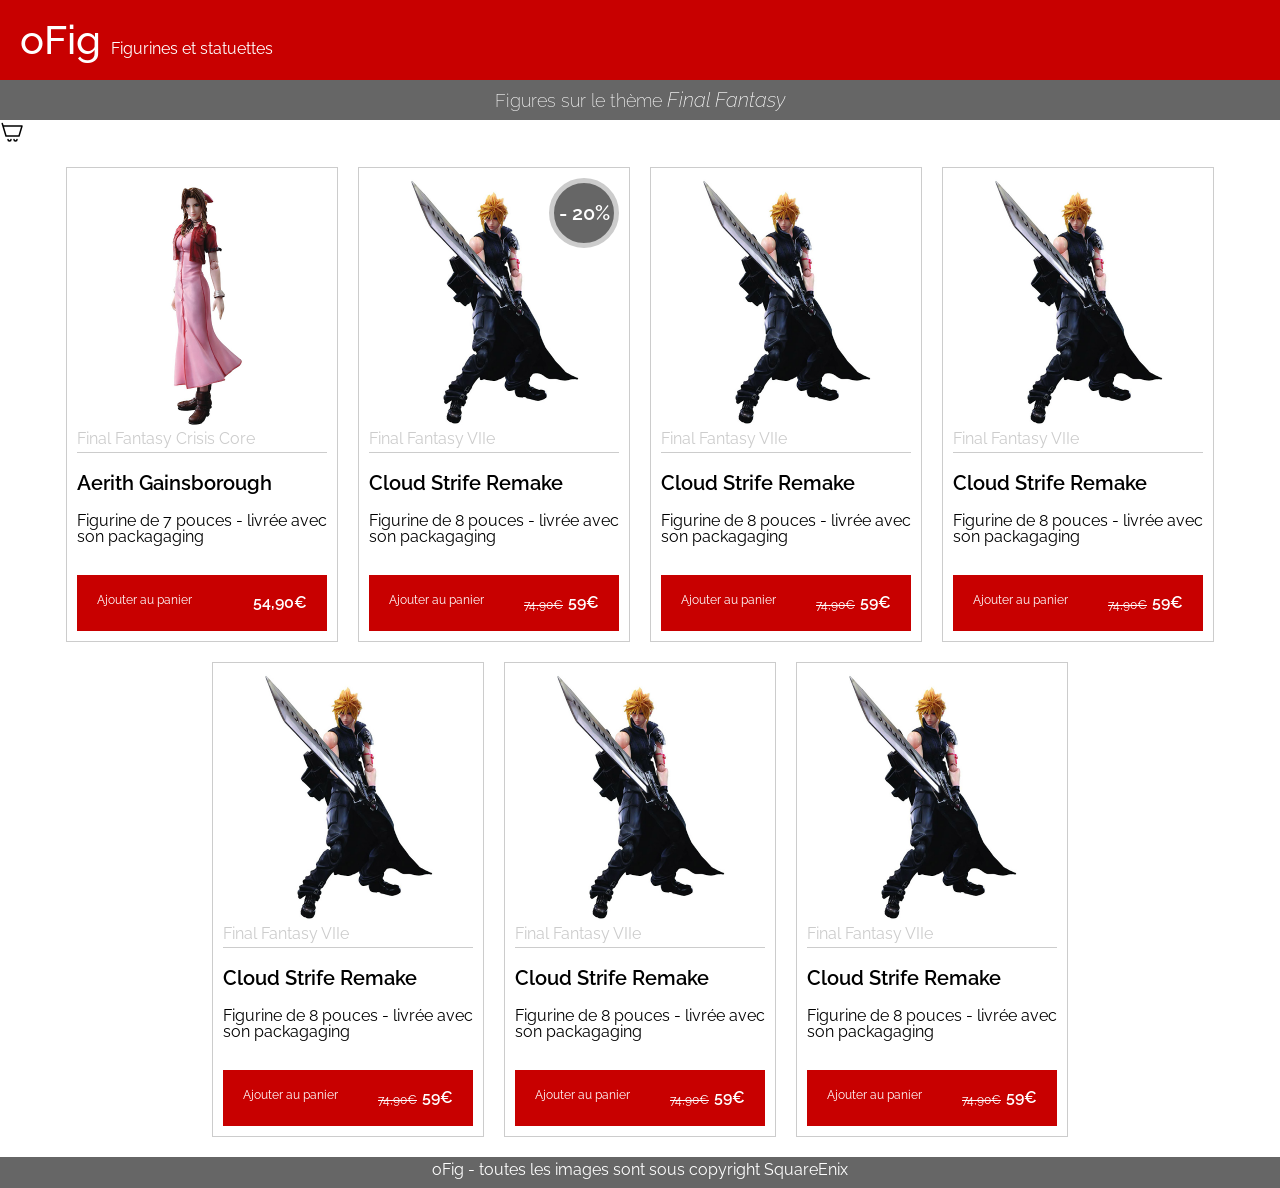
<file: index.html>
<!DOCTYPE html>
<html lang="fr">
<head>
  <meta charset="UTF-8">
  <meta http-equiv="X-UA-Compatible" content="IE=edge">
  <meta name="viewport" content="width=device-width, initial-scale=1.0">

  <!-- Import de la police Railway -->
  <link rel="preconnect" href="https://fonts.googleapis.com">
  <link rel="preconnect" href="https://fonts.gstatic.com" crossorigin>
  <link href="https://fonts.googleapis.com/css2?family=Raleway:ital,wght@0,100;0,200;0,300;0,400;0,500;0,600;0,700;0,800;0,900;1,100;1,200;1,300;1,400;1,500;1,600;1,700;1,800;1,900&display=swap" rel="stylesheet">

  <!-- L'ordre d'import des fichiers de style est important : en cas d'égalité sur le ciblage de l'élement, c'est le dernier style défini qui s'applique ! -->
  <link rel="stylesheet" href="./css/reset.css">
  <!-- Bonne pratique, on notre fichier de style personnalisé en dernier -->
  <link rel="stylesheet" href="./css/style.css">

  <title>oFig</title>
</head>
<body>
  <div>
    <header class="header">
      <h1 class="header__title"><strong class="header__title--big">oFig</strong>Figurines et statuettes</h1>
      <h2 class="header__subtitle">Figures sur le thème <em class="header__subtitle--italic">Final Fantasy</em></h2>
      <img src="./images/cart.svg" alt="logo-panier">
     </header>

    <main>
      <ul class="product-list">

        <li>
          <article class="product">
            <img class="product__image" src="./images/aerith.png" alt="Aerith">
            <h2 class="product__game-name">Final Fantasy Crisis Core</h2>
            <h1 class="product__name">Aerith Gainsborough</h1>
            <p>Figurine de 7 pouces - livrée avec son packagaging</p>
            <div class="product__footer">
              <a class="product__add-to-cart"href="#">Ajouter au panier</a>
              <div class="product__prices">
                <span class="product__price">54,90€</span>
              </div>
            </div>
          </article>
        </li>

        <li>
          <article class="product">
            <img class="product__image" src="./images/cloud-ac.png" alt="Cloud Strife Remake">
            <div class="product__reduction-tag">- 20%</div>
            <h2 class="product__game-name">Final Fantasy VIIe</h2>
            <h1 class="product__name">Cloud Strife Remake</h1>
            <p>Figurine de 8 pouces - livrée avec son packagaging</p>
            <div class="product__footer">
              <a class="product__add-to-cart"href="#">Ajouter au panier</a>
              <div class="product__prices">
                <span class="product__price--reducted">74,90€</span>
                <span class="product__price">59€</span>
              </div>
            </div>
          </article>
        </li>

        <li>
          <article class="product">
            <img class="product__image" src="./images/cloud-ac.png" alt="Cloud Strife Remake">
            <h2 class="product__game-name">Final Fantasy VIIe</h2>
            <h1 class="product__name">Cloud Strife Remake</h1>
            <p>Figurine de 8 pouces - livrée avec son packagaging</p>
            <div class="product__footer">
              <a class="product__add-to-cart"href="#">Ajouter au panier</a>
              <div class="product__prices">
                <span class="product__price--reducted">74,90€</span>
                <span class="product__price">59€</span>
              </div>
            </div>
          </article>
        </li>

        <li>
          <article class="product">
            <img class="product__image" src="./images/cloud-ac.png" alt="Cloud Strife Remake">
            <h2 class="product__game-name">Final Fantasy VIIe</h2>
            <h1 class="product__name">Cloud Strife Remake</h1>
            <p>Figurine de 8 pouces - livrée avec son packagaging</p>
            <div class="product__footer">
              <a class="product__add-to-cart"href="#">Ajouter au panier</a>
              <div class="product__prices">
                <span class="product__price--reducted">74,90€</span>
                <span class="product__price">59€</span>
              </div>
            </div>
          </article>
        </li>

        <li>
          <article class="product">
            <img class="product__image" src="./images/cloud-ac.png" alt="Cloud Strife Remake">
            <h2 class="product__game-name">Final Fantasy VIIe</h2>
            <h1 class="product__name">Cloud Strife Remake</h1>
            <p>Figurine de 8 pouces - livrée avec son packagaging</p>
            <div class="product__footer">
              <a class="product__add-to-cart"href="#">Ajouter au panier</a>
              <div class="product__prices">
                <span class="product__price--reducted">74,90€</span>
                <span class="product__price">59€</span>
              </div>
            </div>
          </article>
        </li>

        <li>
          <article class="product">
            <img class="product__image" src="./images/cloud-ac.png" alt="Cloud Strife Remake">
            <h2 class="product__game-name">Final Fantasy VIIe</h2>
            <h1 class="product__name">Cloud Strife Remake</h1>
            <p>Figurine de 8 pouces - livrée avec son packagaging</p>
            <div class="product__footer">
              <a class="product__add-to-cart"href="#">Ajouter au panier</a>
              <div class="product__prices">
                <span class="product__price--reducted">74,90€</span>
                <span class="product__price">59€</span>
              </div>
            </div>
          </article>
        </li>

        <li>
          <article class="product">
            <img class="product__image" src="./images/cloud-ac.png" alt="Cloud Strife Remake">
            <h2 class="product__game-name">Final Fantasy VIIe</h2>
            <h1 class="product__name">Cloud Strife Remake</h1>
            <p>Figurine de 8 pouces - livrée avec son packagaging</p>
            <div class="product__footer">
              <a class="product__add-to-cart"href="#">Ajouter au panier</a>
              <div class="product__prices">
                <span class="product__price--reducted">74,90€</span>
                <span class="product__price">59€</span>
              </div>
            </div>
          </article>
        </li>

      </ul>
    </main>
  </div>
  
  <footer class="footer">
    <p>oFig - toutes les images sont sous copyright SquareEnix</p>
  </footer>
</body>
</html>
</file>
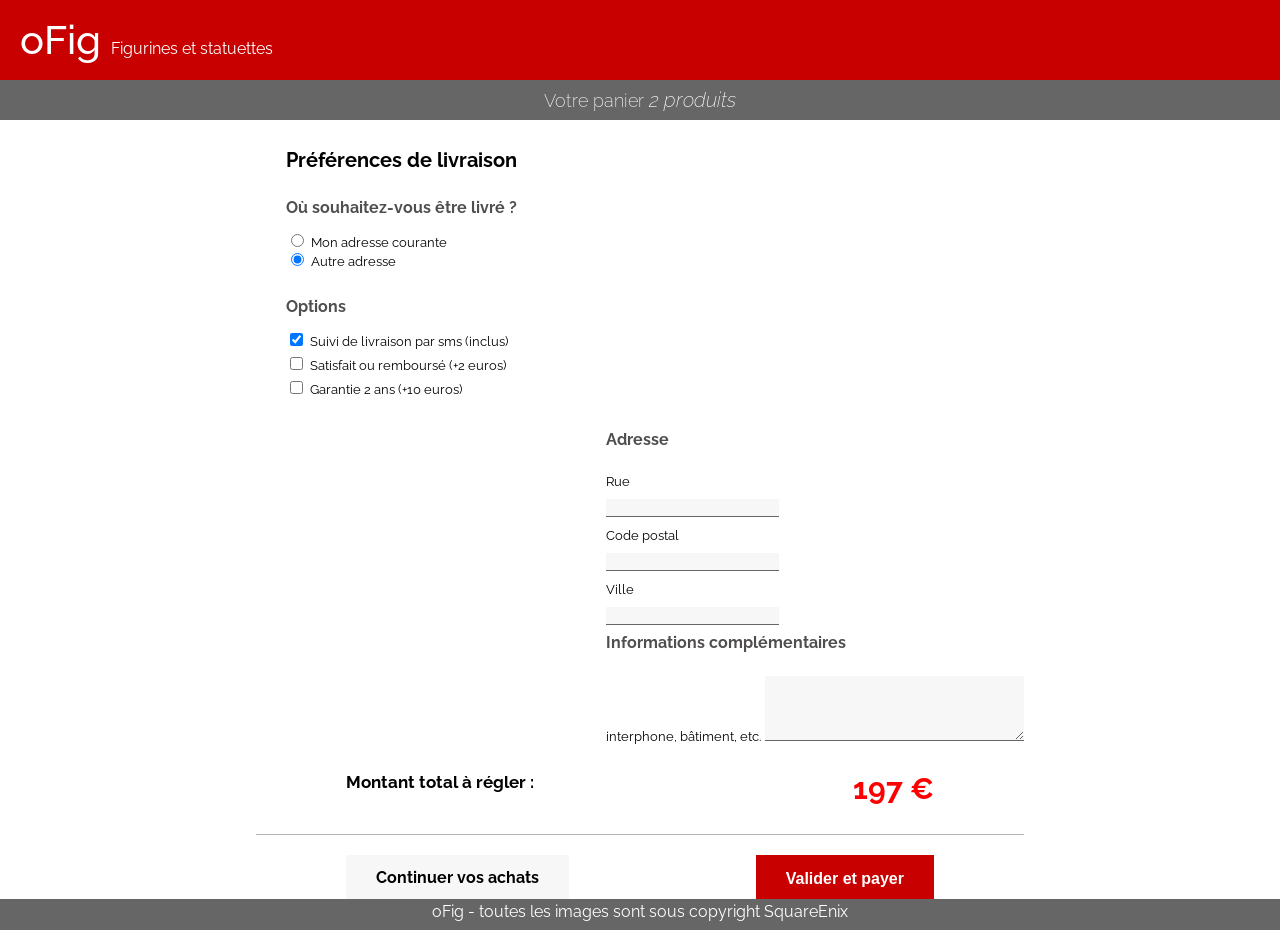
<file: cart.html>
<!DOCTYPE html>
<html lang="fr">
<head>
  <meta charset="UTF-8">
  <meta http-equiv="X-UA-Compatible" content="IE=edge">
  <meta name="viewport" content="width=device-width, initial-scale=1.0">

  <!-- Import de la police Railway -->
  <link rel="preconnect" href="https://fonts.googleapis.com">
  <link rel="preconnect" href="https://fonts.gstatic.com" crossorigin>
  <link href="https://fonts.googleapis.com/css2?family=Raleway:ital,wght@0,100;0,200;0,300;0,400;0,500;0,600;0,700;0,800;0,900;1,100;1,200;1,300;1,400;1,500;1,600;1,700;1,800;1,900&display=swap" rel="stylesheet">

  <!-- L'ordre d'import des fichiers de style est important : en cas d'égalité sur le ciblage de l'élement, c'est le dernier style défini qui s'applique ! -->
  <link rel="stylesheet" href="./css/reset.css">
  <!-- Bonne pratique, on met notre fichier de style personnalisé en dernier -->
  <link rel="stylesheet" href="./css/style.css">

  <title>oFig</title>
</head>
<body>
  <div>
    <header class="header">
      <h1 class="header__title"><strong class="header__title--big">oFig</strong>Figurines et statuettes</h1>
      <h2 class="header__subtitle">Votre panier <em class="header__subtitle--italic">2 produits</em></h2>
    </header>

    <main class="contact-cart">
        <section class="shipping-info">
            <h3>Préférences de livraison</h3>
                <form>
                    <fieldset class="fieldset-shipping-choice">
                        <legend class="legend-shipping">Où souhaitez-vous être livré ?</legend>
                        <div>
                            <input type="radio" name="shipping-address" id="current-address" value="current-address">
                            <label for="shipping-address">Mon adresse courante</label>
                            
                            <div>
                                <input type="radio" name="shipping-address" id="another-address" value="another-address" checked>
                                <label for="shipping-address">Autre adresse</label>
                            </div>
                        </div>
                    </fieldset>

                    <fieldset class="fieldset-options">
                        <legend class="legend-options">Options</legend>
                            
                            <div>
                                <input type="checkbox" id="sms" name="sms" checked>
                                <label for="sms">Suivi de livraison par sms (inclus)</label>
                            </div>
                            <div>
                                <input type="checkbox" id="satisfy-or-refund" name="satisfy-or-refund">
                                <label for="satisfy-or-refund">Satisfait ou remboursé (+2 euros)</label>
                            </div>
                            <div>
                                <input type="checkbox" id="warranty" name="warranty">
                                <label for="warranty">Garantie 2 ans (+10 euros)</label>
                            </div>
                    </fieldset>

                    <fieldset class="fieldset-address">
                        <legend class="legend-address">Adresse</legend>
                            <div>
                                <div class="div-address"><label for="address-street">Rue</label></div>
                                <div><input type="text" id="address-street" name="address-street"></div>
                            </div>
                
                            <div>
                                <div class="div-address"><label for="zip-code">Code postal</label></div>
                                <div><input type="text" id="zip-code" name="zip-code"></div>
                            </div>
                            <div>
                                <div class="div-address"><label for="city">Ville</label></div>
                                <div><input type="text" id="city" name="city"></div>
                            </div>

                            <h4>Informations complémentaires</h4>
                            <div>
                                <label for="others">interphone, bâtiment, etc.</label>
                                <textarea name="others" id="others" cols="30" rows="4"></textarea>
                            </div>
                    </fieldset>

                    <div class="div-total-amount">
                        <span class="total-amount">Montant total à régler :</span>
                        <!-- <input type="text" id="total-amount-price" name="total-amount-price"> -->
                        <span class="amount-price">197 €</span>

                    </div>
                    
                    <div class="div-submit">
                        <a href="/index.html" class="continue-buying">Continuer vos achats</a>
                        <input type="submit" value="Valider et payer" class="pay">  
                    </div>


                </form>


        </section>

    </main>
  </div>
  
  <footer class="footer">
    <p>oFig - toutes les images sont sous copyright SquareEnix</p>
  </footer>
</body>
</html>
</file>
<file: css/style.css>
:root {
  --color-red: #c80000;
  --color-diabolus-grey: #666;
  --color-light-grey: #ccc;
  --color-black: black;
  --color-white: white;
}

html {
  font-size: 10px;
}

a {
  color: inherit;
  text-decoration: none;
}

body {
  font-family: 'Raleway', sans-serif;
  font-size: 1.6rem;

  height: 100vh;
  display: flex;
  flex-direction: column;
  justify-content: space-between;
}

.header {
  color: var(--color-white);
  position: sticky;
  top: 0;
  width: 100%;
  z-index: 1; /* Le plus "haut" sur l'axe des z (qui vient vers nous) => on est au dessus de 0, donc notre header va se positionner à coup sûr au dessus des articles */ 
}

.header__title {
  padding: 20px;
  background-color: var(--color-red);
}

.header__title--big {
  font-size: 40px;
  font-weight: 500;
  margin-right: 10px;
}

.header__subtitle {
  text-align: center;
  background-color: var(--color-diabolus-grey);
  font-size: 1.8rem;
  padding: 10px 0;
  font-weight: 200;
}

.header__subtitle--italic {
  font-style: italic;
  font-size: 2rem;
}

.footer {
  color: var(--color-white);
  background-color: var(--color-diabolus-grey);
  text-align: center;
  padding: 5px 0 10px 0;
  width: 100%;
}

.product-list {
  padding: 10px 0;
  display: flex;
  flex-wrap: wrap;
  justify-content: center;
}

.product {
  width: 250px;
  border: solid var(--color-light-grey) 1px;
  padding: 10px;
  margin: 10px;
  position: relative;
  cursor: pointer;
}

.product:hover {
  box-shadow: rgba(17, 17, 26, 0.1) 0px 8px 24px, rgba(17, 17, 26, 0.1) 0px 16px 56px, rgba(17, 17, 26, 0.1) 0px 24px 80px;
  /* Compatibilité avec Safari */
  --webkit-box-shadow: rgba(17, 17, 26, 0.1) 0px 8px 24px, rgba(17, 17, 26, 0.1) 0px 16px 56px, rgba(17, 17, 26, 0.1) 0px 24px 80px;
}

.product__image {
  width: 100%;
}

@keyframes tilt {
  0%  { transform: rotate(0deg); }
  25% { transform: rotate(30deg); }
  50% { transform: rotate(-30deg); }
  100%  { transform: rotate(0deg); }
}

.product__reduction-tag {
  border: 5px solid var(--color-light-grey);
  border-radius: 100%;
  background-color: var(--color-diabolus-grey);
  color: var(--color-white);
  font-size: 2rem;
  width: 60px;
  height: 60px;
  text-align: center;
  display: flex;
  align-items: center;
  justify-content: center;
  font-weight: 600;
  position: absolute;
  top: 10px;
  right: 10px;
}

/* Objectif, je veux déclencher l'animation sur la REDUCTION lorsque je survole l'article */

.product:hover .product__reduction-tag {
  animation: tilt 0.8s infinite;
}

.product__game-name {
  color: var(--color-light-grey);
  padding-bottom: 5px;
  border-bottom: 1px solid var(--color-light-grey);
}

.product__name {
  font-size: 2rem;
  margin: 20px 0;
  font-weight: 600;
}

.product__footer {
  display: flex;
  justify-content: space-between;
  text-align: center;

  font-size: 1.15rem;

  background-color: var(--color-red);
  padding: 20px;
  margin-top: 30px;
  color: var(--color-white);
}

.product__prices {
  display: flex;
  align-items: end;
}

.product__price--reducted {
  text-decoration: line-through;
  margin-right: 5px;
}

.product__price {
  font-weight: 600;
  font-size: 1.4em;
}



/* contact.html */

h4 {
  margin-bottom: 15px;
  color: rgb(80, 78, 78);
  font-weight: bold;
  padding: 10px 0;
}

label {
  font-size: 13px;
}

.shipping-info {
  width: 60%;
  height: calc(100vh - 151px);
  margin: auto;
}

.shipping-info h3 {
  font-size: 20px;
  font-weight: bold;
  margin: 30px;
}

.legend-shipping {
  margin-bottom: 15px;
  color: rgb(80, 78, 78);
  font-weight: bold;
}

.legend-options {
  margin-bottom: 15px;
  color: rgb(80, 78, 78);
  font-weight: bold;
}

.fieldset-options {
  margin: 30px;
}

.fieldset-options div {
  margin-bottom: 5px;
}

.legend-address {
  margin-bottom: 15px;
  color: rgb(80, 78, 78);
  font-weight: bold;
}

.fieldset-shipping-choice {
  margin: 0px 30px;
}

.shipping-info fieldset {
/*   border: 1px solid #f0f;
 */}

form {
/*   background-color: aqua; */
  display: flex;
  flex-direction: column;
  }

 .fieldset-address {
  align-self: flex-end;
 }

 .div-total-amount {
  display: flex;
  flex-direction: row;
  justify-content: space-between;
  padding: 30px 90px;
}

 .total-amount {
  font-size: 17px;
  font-weight: bold;
 }

 .amount-price {
  color: red;
  font-size: 30px;
  font-weight: bold;
 }

 .continue-buying {
  background-color: rgb(247, 247, 247);
  font-size: 16px;
  font-weight: bold;
  padding: 15px 30px;
  border: none;
 }

 .div-submit {
  display: flex;
  flex-direction: row;
  justify-content: space-between;
  padding: 20px 90px;
  border-bottom: 1px solid rgb(180, 180, 180);
  border-top: 1px solid  rgb(180, 180, 180);
 }

 .pay {
  color: white;
  font-size: 16px;
  font-weight: bold;
  background-color: #c80000;
  padding: 15px 30px;
  border: none;
 }

 .div-address {
  margin: 10px 0;
 }

 input {
  background-color: rgb(247, 247, 247);
  border: none;
  border-bottom: 1px solid var(--color-diabolus-grey);
 }

 textarea {
  background-color: rgb(247, 247, 247);
  border: none;
  border-bottom: 1px solid var(--color-diabolus-grey);
 }
</file>
